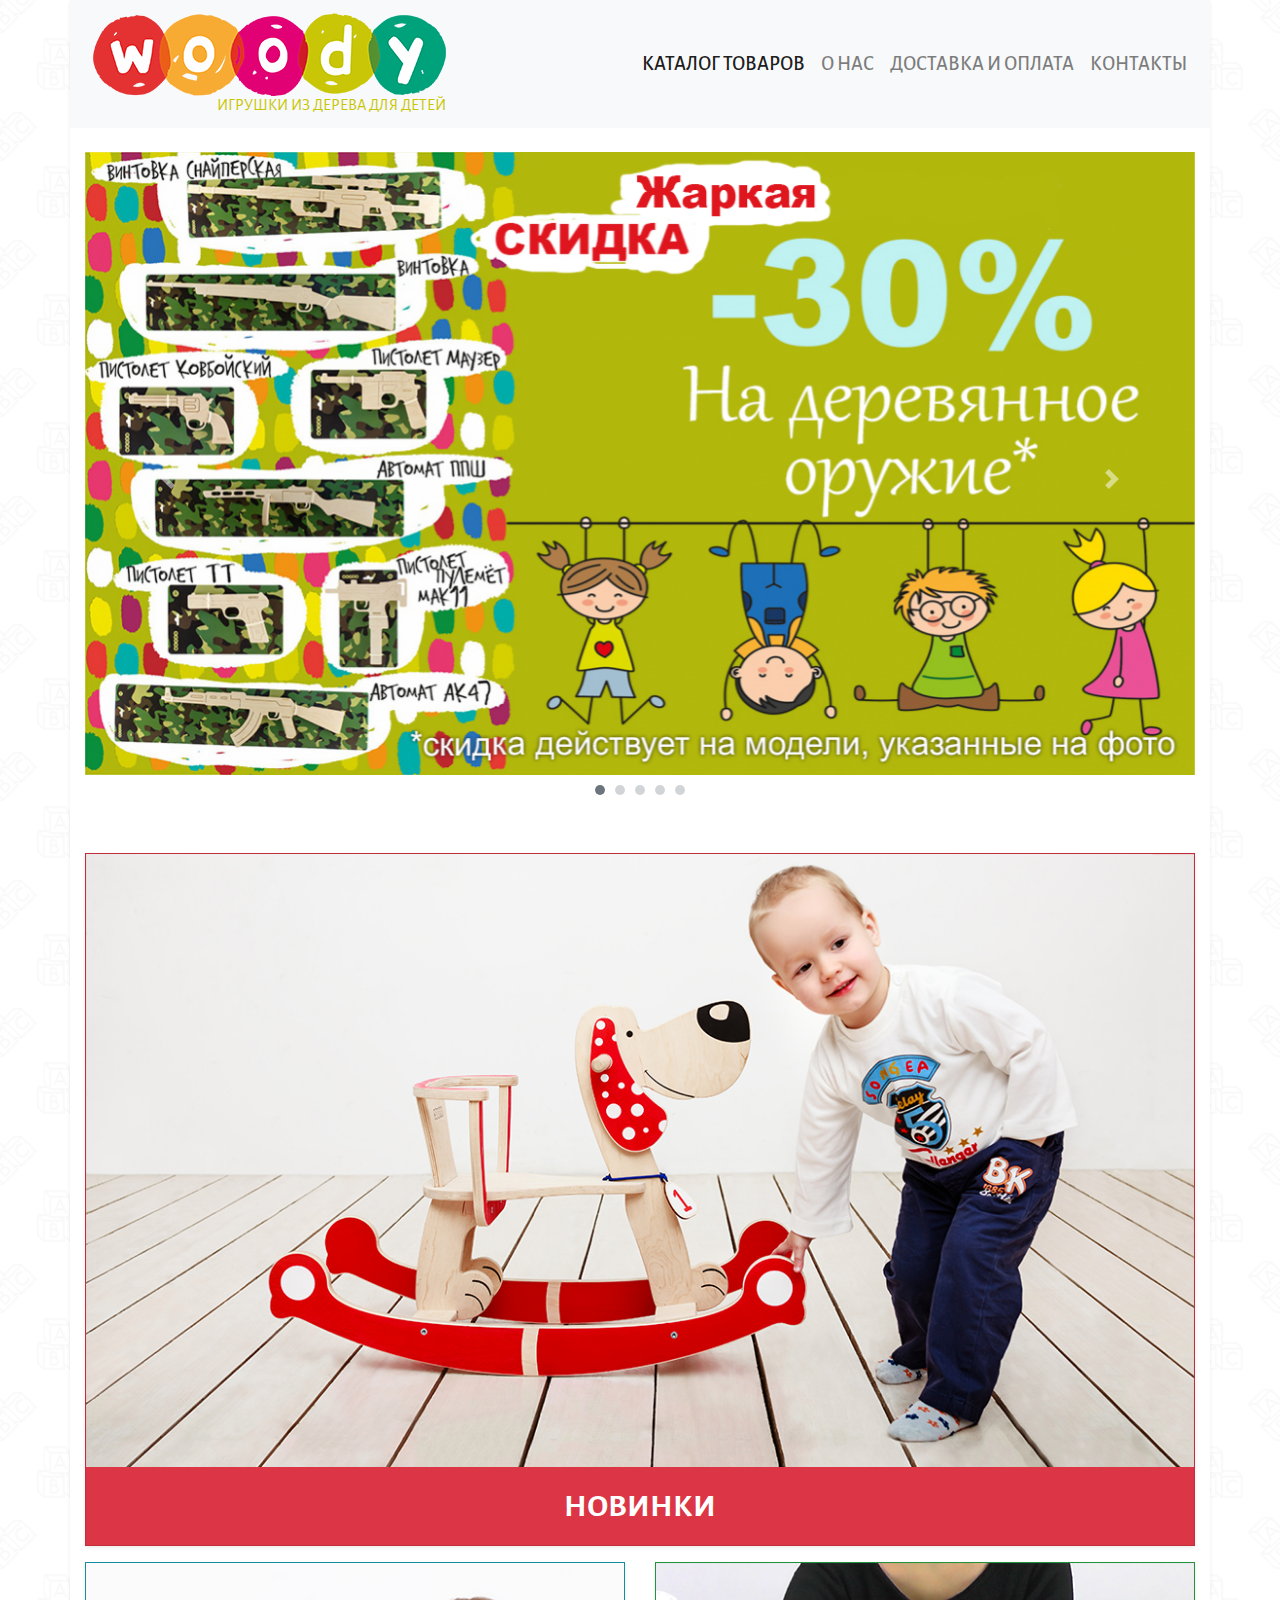
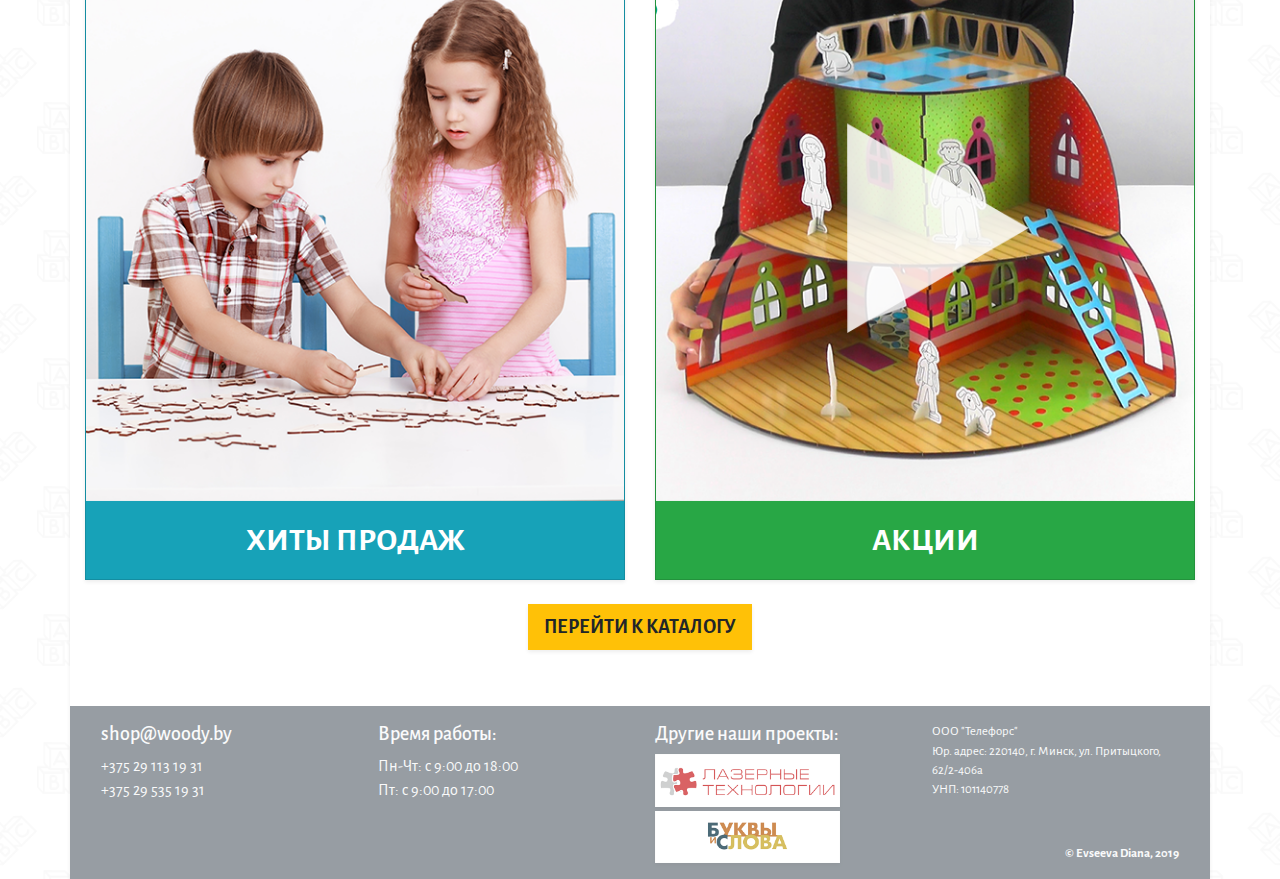
<file: index.html>
<!DOCTYPE html>
<html lang="en">
  <head>
    <!-- Required meta tags -->
    <meta charset="utf-8">
    <meta name="viewport" content="width=device-width, initial-scale=1, shrink-to-fit=no">
    <!-- Bootstrap CSS -->
    <link rel="stylesheet" href="js/bootstrap-4.4.1/css/bootstrap.min.css">
    <!-- MY CSS -->
    <link rel="stylesheet" href="style.css">

    <title>WOODY - игрушки из дерева</title>
  </head>
  <body>
  	<div class="container shadow-sm p-0 bg-white">
  	<div class="container bg-light h5">	
  		<header>
  			<!-- brand -->
	  		<nav class="navbar navbar-expand-lg navbar-light flex-nowrap pl-0 pr-0 pt-1 pb-1 p-md-2">
			  <a class="navbar-brand mr-auto" href="index.html">
			  	<div class="flex-column text-right pr-2">
			  	<img src="images/logo.png" class="img-fluid">	  	 
			  	<!-- font-weight-bold	 -->
			  	<div class="navbar-brand-text text-uppercase small">Игрушки из дерева для детей</div>	
			  	</div>
			  </a>
			  <!-- toggler -->
			  <button class="navbar-toggler justify-content-end ml-auto p-1 p-md-2" type="button" data-toggle="collapse" data-target="#navbarSupportedContent" aria-controls="navbarSupportedContent" aria-expanded="false" aria-label="Toggle navigation">
			    <span class="navbar-toggler-icon"></span>
			  </button>
			  <!-- menu -->
			  <div class="collapse navbar-collapse justify-content-end text-nowrap" id="navbarSupportedContent">
			    <ul class="navbar-nav text-uppercase d-flex justify-content-between"> 
			      <li class="nav-item dropdown btn-group active">	
				        <a class="nav-link" href="catalog.html">
				          Каталог товаров
				        </a>
					    <!-- <a class="nav-link dropdown-toggle dropdown-toggle dropdown-toggle-split" id="navbarDropdown" role="button" data-toggle="dropdown" aria-haspopup="true" aria-expanded="false"></a>			        

			        <div class="dropdown-menu text-uppercase rounded-0" aria-labelledby="navbarDropdown">
			          <a class="dropdown-item" href="#">Хиты продаж</a>
			          <a class="dropdown-item" href="#">Новинки</a>
			          <a class="dropdown-item" href="#">Акции</a>
			          <div class="dropdown-divider"></div>
			          <div class="small">
				          <a href="" class="dropdown-item">ТРАНСПОРТ</a>
				          <a href="" class="dropdown-item">МЕБЕЛЬ ДЛЯ КУКОЛ</a>
				          <a href="" class="dropdown-item">СКАЗОЧНЫЕ ДОМИКИ</a>
				          <a href="" class="dropdown-item">ДОМА, ЗАМКИ, КРЕПОСТИ</a>
			          </div>
			        </div> -->
			      </li>
			      <li class="nav-item">
			        <a class="nav-link" href="#">О нас</a>
			      </li>				 	      
			      <li class="nav-item">
			        <a class="nav-link" href="#">Доставка и оплата</a>
			      </li>			      
			      <li class="nav-item">
			        <a class="nav-link pr-0" href="#">Контакты</a>
			      </li>		     
			      
			      <!-- <li class="nav-item">
			        <a class="nav-link disabled" href="admin.html">ADMIN</a>
			      </li> -->
			    </ul>
			  </div>
			</nav>
		</header>
</div>


<div class="container  p-0 ">

		<section class="slider container">
			<div id="carousel" class="carousel slide mt-4 mb-5" data-ride="carousel">
			  <!-- slider-body -->
			  <div class="carousel-inner">
			    <div class="carousel-item active">
			      <img class="d-block w-100" src="images/slider/oruzhie-banner1.png" alt="First slide">
			    </div>
			    <div class="carousel-item">
			      <img class="d-block w-100" src="images/slider/4.png" alt="Second slide">
			    </div>
			    <div class="carousel-item">
			      <img class="d-block w-100" src="images/slider/banner_1_new.png" alt="Third slide">
			    </div>
			    <div class="carousel-item">
			      <img class="d-block w-100" src="images/slider/benner_2_new.png" alt="Third slide">
			    </div>
			    <div class="carousel-item">
			      <img class="d-block w-100" src="images/slider/benner_3_new.png" alt="Third slide">
			    </div>
			  </div>
			  <!-- arrows -->
			  <a class="carousel-control-prev" href="#carouselExampleControls" role="button" data-slide="prev">
			    <span class="carousel-control-prev-icon" aria-hidden="true"></span>
			    <span class="sr-only">Previous</span>
			  </a>
			  <a class="carousel-control-next" href="#carouselExampleControls" role="button" data-slide="next">
			    <span class="carousel-control-next-icon" aria-hidden="true"></span>
			    <span class="sr-only">Next</span>
			  </a>
			  <!-- drops -->
				<ol class="carousel-indicators">
				    <li data-target="#carousel" data-slide-to="0" class="active bg-secondary"></li>
				    <li data-target="#carousel" data-slide-to="1" class="bg-secondary"></li>
				    <li data-target="#carousel" data-slide-to="2" class="bg-secondary"></li>
				    <li data-target="#carousel" data-slide-to="3" class="bg-secondary"></li>
				    <li data-target="#carousel" data-slide-to="4" class="bg-secondary"></li>
				</ol>
			</div>
		</section>
		<section class="catalog-list-main container">
			<div class="row mb-3">
				<div class="col-12">
					<div class="card bg-danger text-white text-center rounded-0 shadow-sm">
						<img class="card-img-top img-fluid rounded-0" src="images/novinki.png" alt="Новинки">
						  <div class="card-body">
						    <a class="card-title text-uppercase font-weight-bold h2">Новинки</a>
						  </div>
					</div>
				</div>
			</div>
			<div class="row justify-content-center justify-content-xl-between  text-center">
				<div class="col-xl-6 w-100 mb-3 mb-xl-0">
					<div class="card bg-info text-white text-center d-flex  rounded-0 shadow-sm">
						<img class="card-img-top img-fluid rounded-0" src="images/hits.png" alt="Хиты продаж">
						  <div class="card-body">
						    <a class="card-title text-uppercase font-weight-bold h2">Хиты продаж</a>
						  </div>
					</div>
				</div>
				<div class="col-xl-6 w-100">
					<div class="card bg-success text-white text-center d-flex rounded-0 shadow-sm">
						<img class="card-img-top img-fluid rounded-0" src="images/akcii.png" alt="Акции">
						  <div class="card-body">
						    <a class="card-title text-uppercase font-weight-bold h2">Акции</a>
						  </div>
					</div>
				</div>
			</div>
			<div class="row text-center">
				<div class="col mt-4 mb-5">
					<button type="button" class="btn btn-warning btn-lg text-uppercase h1 font-weight-bold rounded-0 border-0 go-to-catalog shadow-sm"><a href="catalog.html">Перейти к каталогу</a></button>
				</div>
			</div>
		</section>




		
			<div class="row container p-3 ml-0 mr-0 footer bg-secondary text-light justify-content-between">
				<div class="col-mb-6 col-lg-3 mt-3 mt-lg-0">
					<div class="h5">shop@woody.by</div>	
					<div class="">+375 29 113 19 31</div>
					<div class="">+375 29 535 19 31</div>	
				</div>
				<div class="col-mb-6 col-lg-3 mt-3 mt-lg-0">
					<div class="h5">Время работы:</div>	
					<div class="">Пн-Чт: с 9:00 до 18:00</div>
					<div class="">
Пт: с 9:00 до 17:00</div>		
				</div>
				<div class="col-mb-6 col-lg-3 mt-3 mt-lg-0">
					<div class="h5">Другие наши проекты:</div>	
					<a href="#"><div class="shadow-sm w-75 mb-1 bg-white"><img src="images/logo-laser.png" class="img-fluid"></div></a>
					<a href="#"><div class="shadow-sm w-75 mt-1 bg-white"><img src="images/logo-bukvy.png" class="img-fluid"></div></a>			
				</div>
				<div class="col-mb-6 col-lg-3 small d-flex flex-column mt-3 mt-lg-0">
					<div>ООО "Телефорс"</div>
					<div>Юр. адрес: 220140, г. Минск, ул. Притыцкого, 62/2-406а</div>
					<div>УНП: 101140778</div>
					<div class="mt-auto normal font-weight-bold text-right">&copy; Evseeva Diana, 2019</div>	
				</div>		
				</div>
			</div>
		

</div>

  </div>
    <!-- Optional JavaScript -->
    <!-- jQuery first, then Bootstrap JS -->
    <script src="js/jquery-3.4.1.min.js"></script>
    <script src="js/bootstrap-4.4.1/js/bootstrap.min.js"></script>
  </body>
</html>
</file>
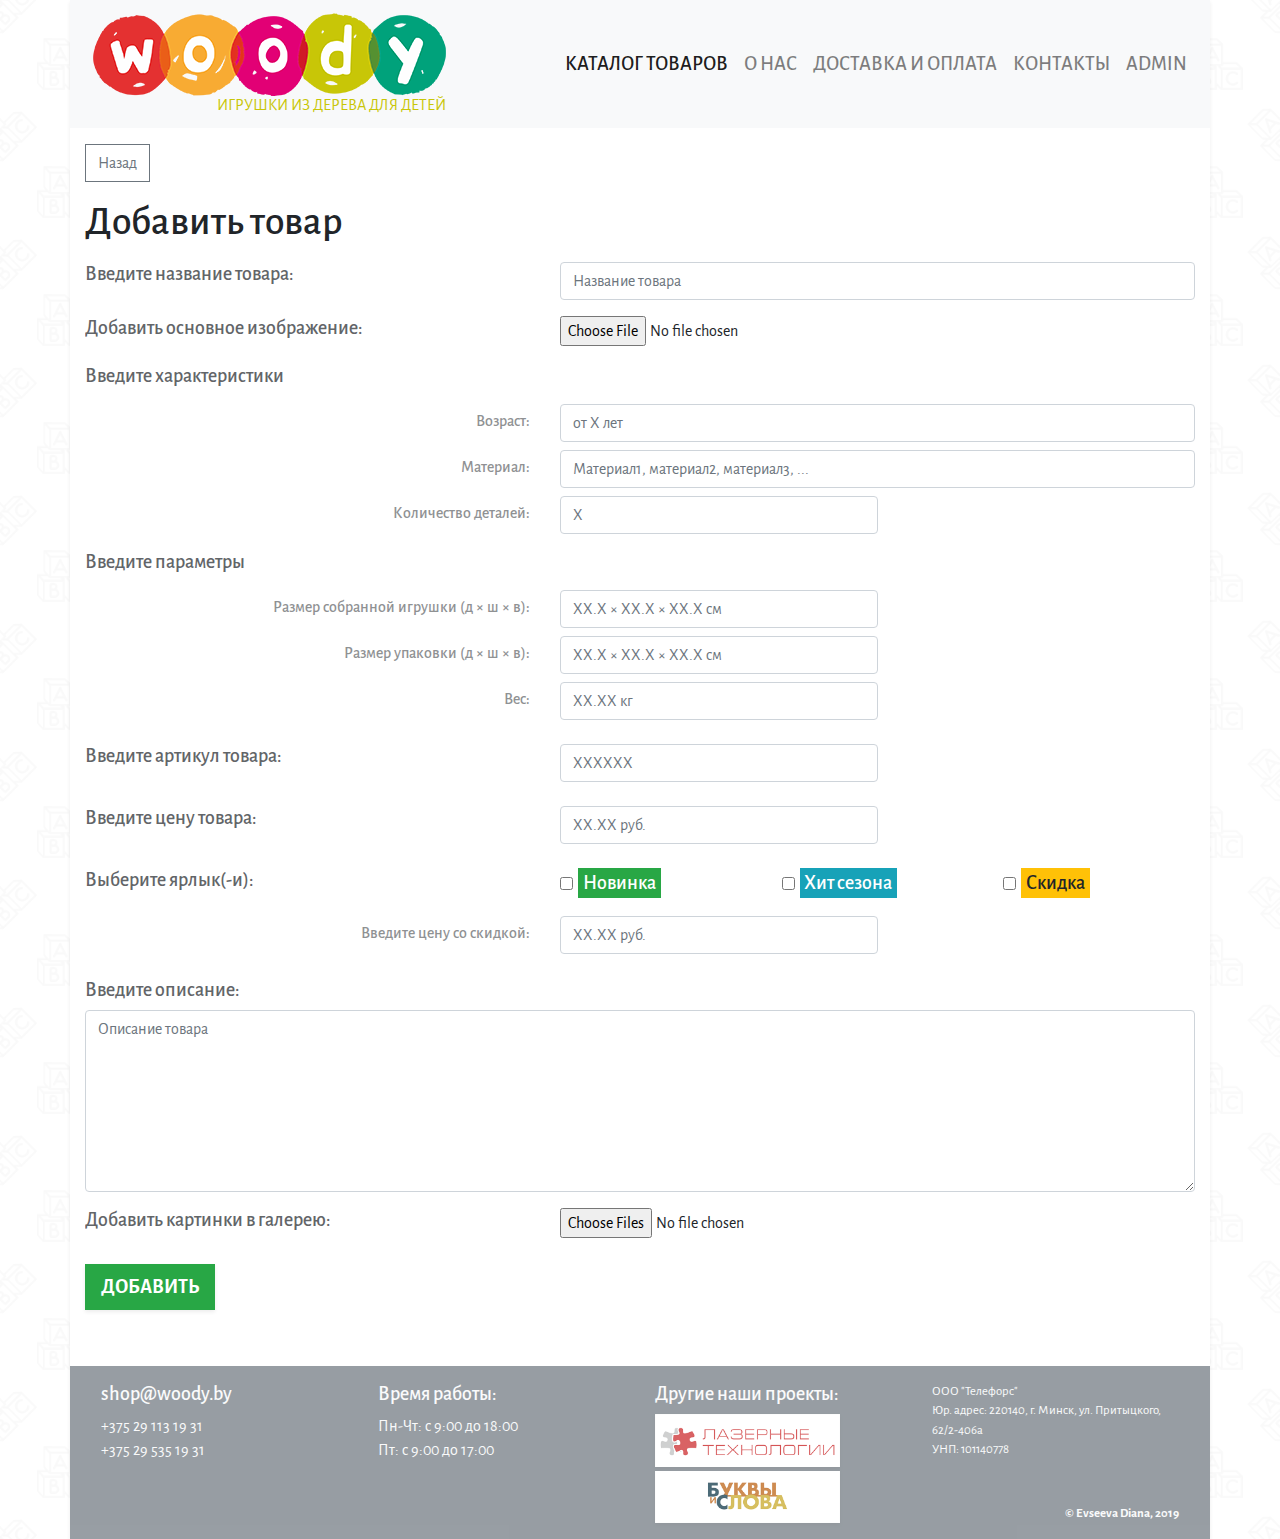
<file: add-item.html>
<!DOCTYPE html>
<html lang="en">
  <head>
    <!-- Required meta tags -->
    <meta charset="utf-8">
    <meta name="viewport" content="width=device-width, initial-scale=1, shrink-to-fit=no">
    <!-- Bootstrap CSS -->
    <link rel="stylesheet" href="js/bootstrap-4.4.1/css/bootstrap.min.css">
    <!-- MY CSS -->
    <link rel="stylesheet" href="style.css">

    <title>WOODY - игрушки из дерева</title>
  </head>
  <body>
  	<div class="container shadow-sm p-0 bg-white">
<div class="container bg-light h5">	
  		<header>
  			<!-- brand -->
	  		<nav class="navbar navbar-expand-lg navbar-light flex-nowrap pl-0 pr-0 pt-1 pb-1 p-md-2">
			  <a class="navbar-brand mr-auto" href="index.html">
			  	<div class="flex-column text-right pr-2">
			  	<img src="images/logo.png" class="img-fluid">	  	 
			  	<!-- font-weight-bold	 -->
			  	<div class="navbar-brand-text text-uppercase small">Игрушки из дерева для детей</div>	
			  	</div>
			  </a>
			  <!-- toggler -->
			  <button class="navbar-toggler justify-content-end ml-auto p-1 p-md-2" type="button" data-toggle="collapse" data-target="#navbarSupportedContent" aria-controls="navbarSupportedContent" aria-expanded="false" aria-label="Toggle navigation">
			    <span class="navbar-toggler-icon"></span>
			  </button>
			  <!-- menu -->
			  <div class="collapse navbar-collapse justify-content-end text-nowrap" id="navbarSupportedContent">
			    <ul class="navbar-nav text-uppercase d-flex justify-content-between"> 
			      <li class="nav-item dropdown btn-group active">	
				        <a class="nav-link" href="catalog.html">
				          Каталог товаров
				        </a>
			      </li>
			      <li class="nav-item">
			        <a class="nav-link" href="#">О нас</a>
			      </li>				 	      
			      <li class="nav-item">
			        <a class="nav-link" href="#">Доставка и оплата</a>
			      </li>			      
			      <li class="nav-item">
			        <a class="nav-link" href="#">Контакты</a>
			      </li>		     
			      
			      <li class="nav-item">
			        <a class="nav-link pr-0" href="admin.html">ADMIN</a> <!-- disabled -->
			      </li>	 
			    </ul>
			  </div>
			</nav>
		</header>
</div>

<div class="container p-0">
	<div class="container mt-3"><a href="admin.html"><button type="button" class="btn btn-outline-secondary">Назад</button></a></div>	
	<div class="container pt-3 pb-2 ml-0 mr-0">
		<div class="h1">Добавить товар</div>
	</div>
	<div class="container ml-0 mr-0">	
	<form action="">
		<div class="row form-group">
			<div class="col col-md-5">
				<label for="title" class="h5">Введите название товара: </label>		
			</div>
			<div class="col col-md-7">
    			<input type="text" class="form-control" id="title" placeholder="Название товара">	
			</div>
		</div>
		<div class="row form-group">
			<div class="col col-md-5">
				<label for="picture" class="h5">Добавить основное изображение: </label>		
			</div>
			<div class="col col-md-7">
    			<input type="file" class="form-control-file" id="picture">
			</div>
		</div>
<!-- Characteristics -->
		<div class="row form-group mb-2">
			<div class="col col-md-5">
				<label for="picture" class="h5">Введите характеристики</label>		
			</div>
		</div>
		<div class="row form-group mb-2">
			<div class="col col-md-5 text-right align-items-center">
				<label for="age" class="h6 mt-2">Возраст: </label>		
			</div>
			<div class="col col-md-7">
    			<input type="text" class="form-control" id="age" placeholder="от X лет">	
			</div>
		</div>
		<div class="row form-group mb-2">
			<div class="col col-md-5 text-right">
				<label for="materials" class="h6 mt-2">Материал: </label>		
			</div>
			<div class="col col-md-7">
    			<input type="text" class="form-control" id="materials" placeholder="Материал1, материал2, материал3, ...">	
			</div>
		</div>
		<div class="row form-group mb-2">
			<div class="col col-md-5 text-right">
				<label for="count" class="h6 mt-2">Количество деталей: </label>	
			</div>
			<div class="col col-md-7">
    			<input type="text" class="form-control w-50" id="count" placeholder="X">	
			</div>
		</div>
<!-- Parameters -->
		<div class="row form-group mb-2 mt-3">
			<div class="col col-md-5">
				<label for="toy_size" class="h5">Введите параметры</label>		
			</div>
		</div>
		<div class="row form-group mb-2">
			<div class="col col-md-5 text-right align-items-center">
				<label for="toy_size" class="h6 mt-2">Размер собранной игрушки (д × ш × в): </label>		
			</div>
			<div class="col col-md-7">
    			<input type="text" class="form-control w-50" id="toy_size" placeholder="XX.X × XX.X × XX.X см">	
			</div>
		</div>
		<div class="row form-group mb-2">
			<div class="col col-md-5 text-right">
				<label for="package_size" class="h6 mt-2">Размер упаковки (д × ш × в): </label>		
			</div>
			<div class="col col-md-7">
    			<input type="text" class="form-control w-50" id="package_size" placeholder="XX.X × XX.X × XX.X см">	
			</div>
		</div>
		<div class="row form-group mb-2">
			<div class="col col-md-5 text-right">
				<label for="weight" class="h6 mt-2">Вес: </label>	
			</div>
			<div class="col col-md-7">
    			<input type="text" class="form-control w-50" id="weight" placeholder="XX.XX кг">	
			</div>
		</div>
	<!-- Article -->
		<div class="row form-group mt-4">
			<div class="col col-md-5">
				<label for="article" class="h5">Введите артикул товара: </label>		
			</div>
			<div class="col col-md-7">
    			<input type="text" class="form-control w-50" id="article" placeholder="XXXXXX">	
			</div>
		</div>
	<!-- Cost -->
		<div class="row form-group mt-4">
			<div class="col col-md-5">
				<label for="cost" class="h5">Введите цену товара: </label>		
			</div>
			<div class="col col-md-7">
    			<input type="text" class="form-control w-50" id="cost" placeholder="XX.XX руб.">	
			</div>
		</div>
	<!-- Labels -->
		<div class="row form-group mt-4">
			<div class="col col-md-5">
				<label for="cost" class="h5">Выберите ярлык(-и): </label>		
			</div>
			<div class="col">
				<div class="form-check form-check-inline">
				  <input class="form-check-input" type="checkbox" id="new" value="option1">
				    <label class="form-check-label badge badge-success" for="new"><h5>Новинка</h5></label>
				</div>		
			</div>
			<div class="col">
				<div class="form-check form-check-inline">
				  <input class="form-check-input" type="checkbox" id="hit" value="option1">
				    <label class="form-check-label badge badge-info" for="hit"><h5>Хит сезона</h5></label>
				</div>		
			</div>
			<div class="col">
				<div class="form-check form-check-inline">
				  <input class="form-check-input" type="checkbox" id="discount" value="option1">
				    <label class="form-check-label badge badge-warning" for="discount"><h5>Скидка</h5></label>
				</div>		
			</div>
		</div>	
		<div class="row form-group mb-2">
			<div class="col col-md-5 text-right">
				<label for="discount_cost" class="h6 mt-2">Введите цену со скидкой: </label>	
			</div>
			<div class="col col-md-7">
    			<input type="text" class="form-control w-50" id="discount_cost" placeholder="XX.XX руб.">	
			</div>
		</div>
	<!-- Description -->
		<div class="row form-group mb-2 mt-4">
			<div class="col col-md-5">
				<label for="description" class="h5">Введите описание:</label>		
			</div>
			<div class="col-12">
    			<textarea type="text" class="form-control w-100" rows="7" id="description" placeholder="Описание товара"></textarea>	
			</div>
		</div>
		<div class="row form-group mt-3">
			<div class="col col-md-5">
				<label for="gallery_images" class="h5">Добавить картинки в галерею: </label>		
			</div>
			<div class="col col-md-7">
    			<input type="file" class="form-control-file" id="gallery_images" multiple="">
			</div>
		</div>
		<!-- ADD BUTTON -->
		<div class="row form-group mb-5 mt-4 text-left">
			<div class="col">
				<button type="submit" class="btn btn-success btn-lg text-uppercase h1 font-weight-bold rounded-0 show-more border-0 shadow-sm">Добавить</button>
			</div>
		</div>
	</form>
	</div>

		<div class="row container p-3 ml-0 mr-0 footer bg-secondary text-light justify-content-between">
				<div class="col-mb-6 col-lg-3 mt-3 mt-lg-0">
					<div class="h5">shop@woody.by</div>	
					<div class="">+375 29 113 19 31</div>
					<div class="">+375 29 535 19 31</div>	
				</div>
				<div class="col-mb-6 col-lg-3 mt-3 mt-lg-0">
					<div class="h5">Время работы:</div>	
					<div class="">Пн-Чт: с 9:00 до 18:00</div>
					<div class="">
Пт: с 9:00 до 17:00</div>		
				</div>
				<div class="col-mb-6 col-lg-3 mt-3 mt-lg-0">
					<div class="h5">Другие наши проекты:</div>	
					<a href="#"><div class="shadow-sm w-75 mb-1 bg-white"><img src="images/logo-laser.png" class="img-fluid"></div></a>
					<a href="#"><div class="shadow-sm w-75 mt-1 bg-white"><img src="images/logo-bukvy.png" class="img-fluid"></div></a>			
				</div>
				<div class="col-mb-6 col-lg-3 small d-flex flex-column mt-3 mt-lg-0">
					<div>ООО "Телефорс"</div>
					<div>Юр. адрес: 220140, г. Минск, ул. Притыцкого, 62/2-406а</div>
					<div>УНП: 101140778</div>
					<div class="mt-auto normal font-weight-bold text-right">&copy; Evseeva Diana, 2019</div>	
				</div>		
				</div>
			</div>
</div>

</div>
    <!-- Optional JavaScript -->
    <!-- jQuery first, then Bootstrap JS -->
    <script src="js/jquery-3.4.1.min.js"></script>
    <script src="js/bootstrap-4.4.1/js/bootstrap.min.js"></script>
  </body>
</html>
</file>
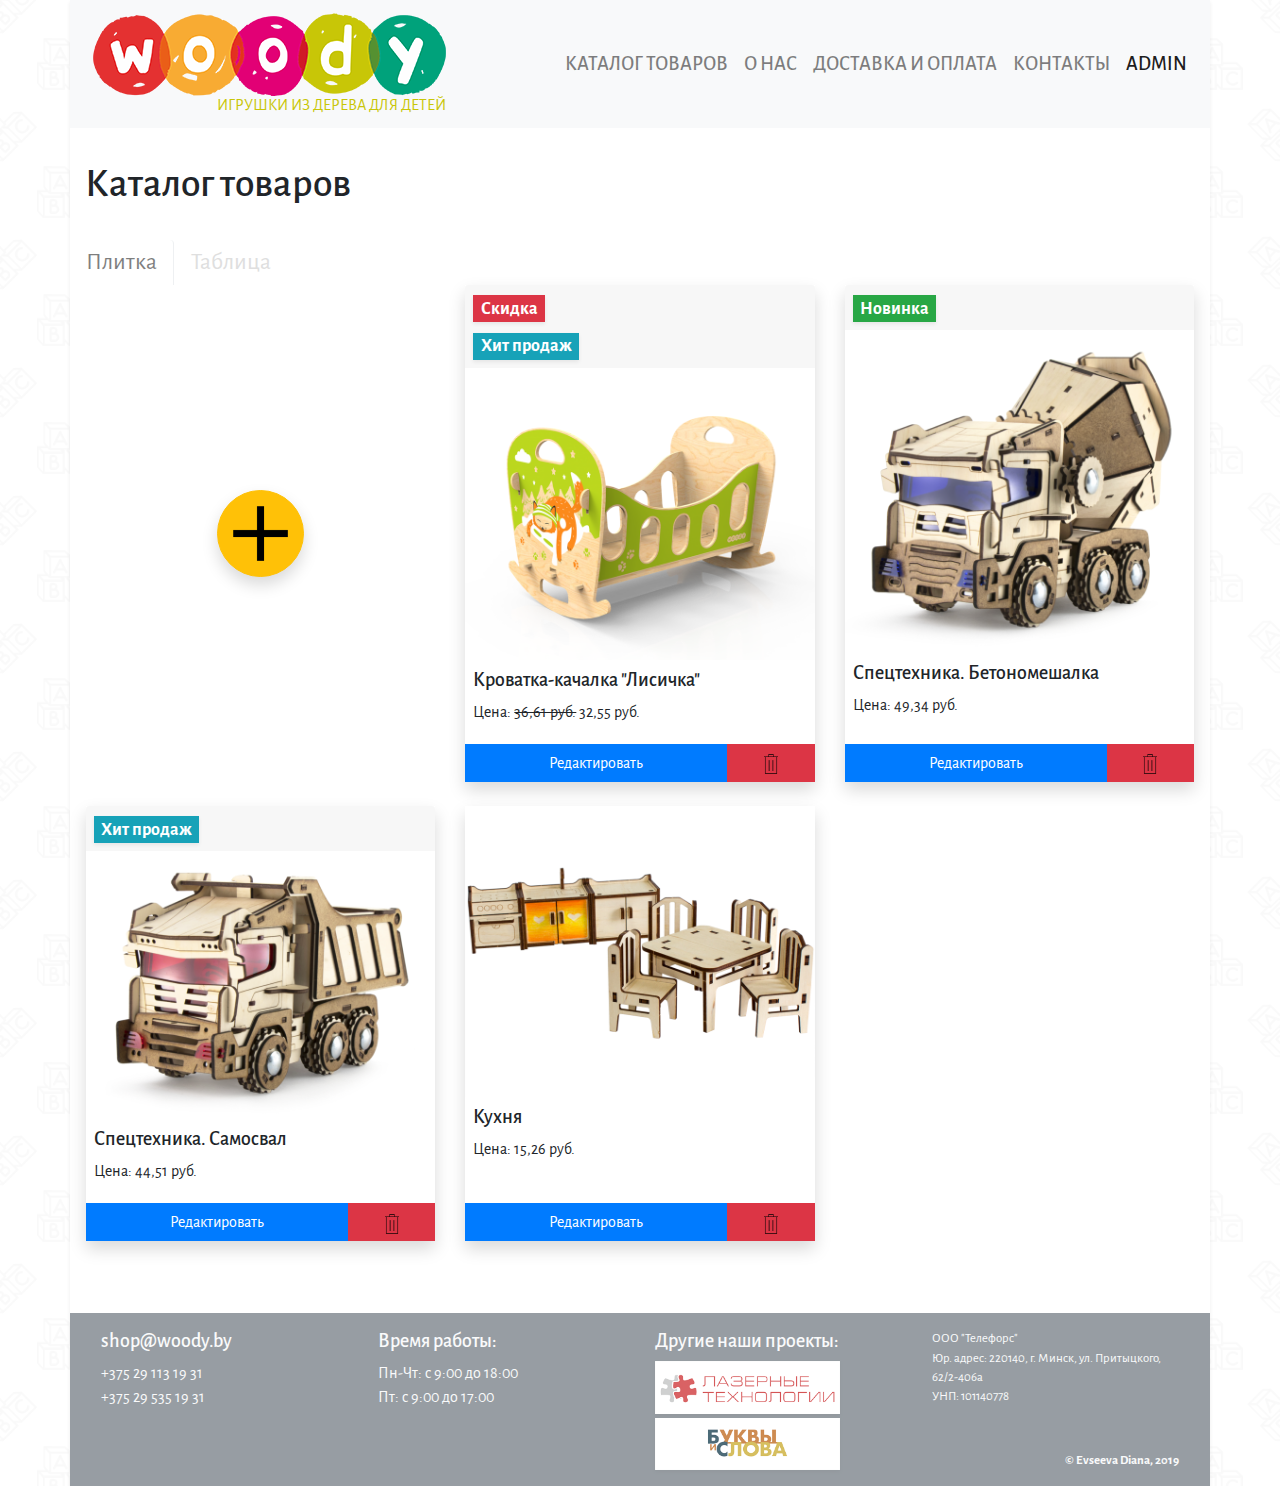
<file: admin.html>
<!DOCTYPE html>
<html lang="en">
  <head>
    <!-- Required meta tags -->
    <meta charset="utf-8">
    <meta name="viewport" content="width=device-width, initial-scale=1, shrink-to-fit=no">
    <!-- Bootstrap CSS -->
    <link rel="stylesheet" href="js/bootstrap-4.4.1/css/bootstrap.min.css">
    <!-- MY CSS -->
    <link rel="stylesheet" href="style.css">

    <title>WOODY - игрушки из дерева</title>
  </head>
  <body>
  	<div class="container shadow-sm p-0 bg-white">
<div class="container bg-light h5">	
  		<header>
  			<!-- brand -->
	  		<nav class="navbar navbar-expand-lg navbar-light flex-nowrap pl-0 pr-0 pt-1 pb-1 p-md-2">
			  <a class="navbar-brand mr-auto" href="index.html">
			  	<div class="flex-column text-right pr-2">
			  	<img src="images/logo.png" class="img-fluid">	  	 
			  	<!-- font-weight-bold	 -->
			  	<div class="navbar-brand-text text-uppercase small">Игрушки из дерева для детей</div>	
			  	</div>
			  </a>
			  <!-- toggler -->
			  <button class="navbar-toggler justify-content-end ml-auto p-1 p-md-2" type="button" data-toggle="collapse" data-target="#navbarSupportedContent" aria-controls="navbarSupportedContent" aria-expanded="false" aria-label="Toggle navigation">
			    <span class="navbar-toggler-icon"></span>
			  </button>
			  <!-- menu -->
			  <div class="collapse navbar-collapse justify-content-end text-nowrap" id="navbarSupportedContent">
			    <ul class="navbar-nav text-uppercase d-flex justify-content-between"> 
			      <li class="nav-item dropdown btn-group">	
				        <a class="nav-link" href="catalog.html">
				          Каталог товаров
				        </a>
			      </li>
			      <li class="nav-item">
			        <a class="nav-link" href="#">О нас</a>
			      </li>				 	      
			      <li class="nav-item">
			        <a class="nav-link" href="#">Доставка и оплата</a>
			      </li>			      
			      <li class="nav-item">
			        <a class="nav-link" href="#">Контакты</a>
			      </li>		     
			      
			      <li class="nav-item active">
			        <a class="nav-link pr-0" href="admin.html">ADMIN</a> <!-- disabled -->
			      </li>
			    </ul>
			  </div>
			</nav>
		</header>
</div>

<div class="container p-0 ">
		<div class="container pt-4 pb-2 ml-0 mr-0">
			<div class="h1">Каталог товаров</div>
		</div>

<div class="container p-0 ml-0 mr-0 mt-3">
			<!-- Nav tabs -->
			<ul class="nav nav-tabs item-tabs h4 border-0" id="myTab" role="tablist">
			  <li class="nav-item">
			    <a class="nav-link active border-top-0 border-left-0" id="tile-tab" data-toggle="tab" href="#tile" role="tab" aria-controls="tile" aria-selected="true">Плитка</a>
			  </li>
			  <li class="nav-item">
			    <a class="nav-link  border-top-0 border-right-0" id="profile-tab" data-toggle="tab" href="#table" role="tab" aria-controls="table" aria-selected="false">Таблица</a>
			  </li>
			  
			</ul>

			<!-- TILE panes -->
			<div class="tab-content  pl-3 pr-3 mb-5">
			<div class="tab-pane active" id="tile" role="tabpanel" aria-labelledby="tile-tab">

				<div class="catalog-items">
					<div class="row">
						<div class="col-mb-2 col-lg-4 mb-4">
							<div class="card rounded-0 border-0 h-100 justify-content-center">	
							  	<button type="button" class="btn btn-warning shadow rounded-circle p-0 w-25 m-auto">
							  		<a class="m-0 p-0" href="add-item.html">
							  			<img class="card-img img-fluid p-0 img-fluid" src="images/plus.png" alt="Добавить товар">
							  		</a>
							  	</button>					  
							</div>
						</div>
						<div class="col-mb-2 col-lg-4 mb-4">
							<div class="card shadow rounded-0 border-0 h-100">
							  <div class="card-header p-0 border-bottom-0 h-auto"> 
							    <h4 class="m-2"><span class="badge badge-danger shadow-sm rounded-0 ">Скидка</span></h4>
							    <h4 class="m-2"><span class="badge badge-info shadow-sm rounded-0">Хит продаж</span></h4>
							  </div>
							  	<img class="card-img img-fluid rounded-0 mh-50" src="images/items/dlya_sayta.png" alt="Card image cap">
							  <div class="card-body p-2">
							    <h5 class="card-text">Кроватка-качалка "Лисичка"</h5>
							    <p class="card-title">Цена: <del>36,61 руб.</del> 32,55 руб.</p>
							  </div>
							  <div class="row container-fluid p-0 m-0">
							    <button type="button" class="col-9 btn btn-primary rounded-0"><a href="#">Редактировать</a></button>
							    <button type="button" class="col-3 btn btn-danger rounded-0">
							    	<a class="m-0 p-0" href="#">
								  		<img class="delete-img" src="images/delete.png" alt="Add">
								  	</a>
							  	</button>
							  </div>
							</div>
						</div>
						<div class="col-mb-2 col-lg-4 mb-4">
							<div class="card shadow rounded-0 border-0 h-100">
							  <div class="card-header p-0 border-bottom-0"> 
							    <h4 class="m-2"><span class="badge badge-success shadow-sm rounded-0">Новинка</span></h4>
							    <!-- <h4 class="m-2"><span class="badge badge-info shadow-sm rounded-0">Хит продаж</span></h4> -->
							  </div>
							  	<img class="card-img img-fluid rounded-0 mh-50" src="images/items/betonom2.png" alt="Card image cap">
							  <div class="card-body p-2">
							    <h5 class="card-text">Спецтехника. Бетономешалка</h5>
							    <p class="card-title">Цена: 49,34 руб.</p>
							  </div>
							  <div class="row container-fluid p-0 m-0">
							    <button type="button" class="col-9 btn btn-primary rounded-0"><a href="#">Редактировать</a></button>
							    <button type="button" class="col-3 btn btn-danger rounded-0">
							    	<a class="m-0 p-0" href="#">
								  		<img class="delete-img" src="images/delete.png" alt="Add">
								  	</a>
							  	</button>
							  </div>
							</div>
						</div>
						<div class="col-mb-2 col-lg-4 mb-4">
							<div class="card shadow rounded-0 border-0 h-100">
							  <div class="card-header p-0 border-bottom-0"> 
							    <!-- <h4 class="m-2"><span class="badge badge-success shadow-sm rounded-0">Новинка</span></h4> -->
							    <h4 class="m-2"><span class="badge badge-info shadow-sm rounded-0">Хит продаж</span></h4>
							  </div>
							  	<img class="card-img img-fluid rounded-0 mh-50" src="images/items/samosval-1.png" alt="Card image cap">
							  <div class="card-body p-2">
							    <h5 class="card-text">Спецтехника. Самосвал</h5>
							    <p class="card-title">Цена: 44,51 руб.</p>
							  </div>
							  <div>
							  <div class="row container-fluid p-0 m-0">
							    <button type="button" class="col-9 btn btn-primary rounded-0"><a href="#">Редактировать</a></button>
							    <button type="button" class="col-3 btn btn-danger rounded-0">
							    	<a class="m-0 p-0" href="#">
								  		<img class="delete-img" src="images/delete.png" alt="Add">
								  	</a>
							  	</button>
							  </div>
							  </div>
							</div>
						</div>
						<div class="col-mb-2 col-lg-4 mb-4">
							<div class="card shadow rounded-0 border-0 h-100">
							  <div class="card-header p-0 border-bottom-0"> 
							    <!-- <h4 class="m-2"><span class="badge badge-success shadow-sm rounded-0">Новинка</span></h4>
							    <h4 class="m-2"><span class="badge badge-info shadow-sm rounded-0">Хит продаж</span></h4>-->
							  </div>
							  	<img class="card-img img-fluid rounded-0 mh-50" src="images/items/img_5914_0.png" alt="Card image cap">
							  <div class="card-body p-2">
							    <h5 class="card-text">Кухня</h5>
							    <p class="card-title">Цена: 15,26 руб.</p>
							  </div>
							  <div class="row container-fluid p-0 m-0">
							    <button type="button" class="col-9 btn btn-primary rounded-0"><a href="#">Редактировать</a></button>
							    <button type="button" class="col-3 btn btn-danger rounded-0">
							    	<a class="m-0 p-0" href="#">
								  		<img class="delete-img" src="images/delete.png" alt="Add">
								  	</a>
							  	</button>
							  </div>
							</div>
						</div> 
					</div>				
				</div>

			  </div>
			<!-- TABLE panes -->
			<div class="tab-pane " id="table" role="tabpanel" aria-labelledby="table-tab">

		      	<div class="card rounded-0 border-0 w-25 justify-content-center m-auto">
					<button type="button" class="btn btn-warning shadow rounded-circle w-25 p-0 m-auto">
						<a class="m-0 p-0" href="add-item.html">
							<img class="card-img img-fluid p-0 img-fluid" src="images/plus.png" alt="Добавить товар">
						</a>
				 	</button>					  
				</div>
				<table class="table table-hover mt-3 border table-responsive-sm">
				  <thead>
				    <tr class="table-active">
				      <th scope="col">Арт.</th>
				      <th scope="col">Ярлыки</th>
				      <th scope="col">Название</th>
				      <th scope="col">Цена</th>
				      <th scope="col">Редактировать / Удалить</th>
				    </tr>
				  </thead>
				  <tbody>
				    <tr>
				      <th scope="row">02482</th>
				      <td>
				      	<span class="badge badge-danger shadow-sm rounded-0 ">Скидка</span> 
				      	<br />
				      	<span class="badge badge-info shadow-sm rounded-0">Хит продаж</span>
				      </td>
				      <td class="font-weight-bold">Кроватка-качалка "Лисичка"</td>
				      <td><del>36,61 руб.</del> 32,55 руб.</td>
				      <td class="d-flex justify-content-between">
						<a href="#"><button type="button" class="btn btn-primary rounded-0 font-weight-normal">Редактировать</button></a>

				      		<a class="m-0 p-0" href="#">
				      	<button type="button" class="btn btn-danger rounded-0">
				      			<img class="delete-img" src="images/delete.png" alt="Add">
				      	</button>
				      		</a>
				      </td>
				    </tr>
				    <tr>
				      <th scope="row">02604</th>
				      <td>
				      	<span class="badge badge-success shadow-sm rounded-0">Новинка</span>
				      </td>
				      <td class="font-weight-bold">Спецтехника. Бетономешалка</td>
				      <td>49,34 руб.</td>
				      <td class="d-flex justify-content-between">
						<a href="#"><button type="button" class="btn btn-primary rounded-0 font-weight-normal">Редактировать</button></a>
						
				      		<a class="m-0 p-0" href="#">
				      	<button type="button" class="btn btn-danger rounded-0">
				      			<img class="delete-img" src="images/delete.png" alt="Add">
				      	</button>
				      		</a>
				      </td>
				    </tr>
				    <tr>
				      <th scope="row">02598</th>
				      <td>
				      	<span class="badge badge-info shadow-sm rounded-0">Хит продаж</span>
				      </td>
				      <td class="font-weight-bold">Спецтехника. Самосвал</td>
				      <td>44,51 руб.</td>
				      <td class="d-flex justify-content-between">
						<a href="#"><button type="button" class="btn btn-primary rounded-0 font-weight-normal">Редактировать</button></a>
						
				      		<a class="m-0 p-0" href="#">
				      	<button type="button" class="btn btn-danger rounded-0">
				      			<img class="delete-img" src="images/delete.png" alt="Add">
				      	</button>
				      		</a>
				      </td>
				    </tr>
				    <tr>
				      <th scope="row">2161</th>
				      <td>
				      	-
				      </td>
				      <td class="font-weight-bold">Кухня</td>
				      <td>15,26 руб.</td>
				      <td class="d-flex justify-content-between">
						<a href="#"><button type="button" class="btn btn-primary rounded-0 font-weight-normal">Редактировать</button></a>
						
				      		<a class="m-0 p-0" href="#">
				      	<button type="button" class="btn btn-danger rounded-0">
				      			<img class="delete-img" src="images/delete.png" alt="Add">
				      	</button>
				      		</a>
				      </td>
				    </tr>
				  </tbody>
				</table>













			  </div>
			</div>




		<div class="catalog-list container mb-4 ml-0">			
			
		</div>
		<!-- <div class="container text-center mb-5">
			<button type="button" class="btn btn-warning btn-lg text-uppercase h1 font-weight-bold rounded-0 show-more border-0 shadow-sm"><a href="catalog.html">Показать еще</a></button>
		</div> -->

		<div class="row container p-3 ml-0 mr-0 footer bg-secondary text-light justify-content-between">
				<div class="col-mb-6 col-lg-3 mt-3 mt-lg-0">
					<div class="h5">shop@woody.by</div>	
					<div class="">+375 29 113 19 31</div>
					<div class="">+375 29 535 19 31</div>	
				</div>
				<div class="col-mb-6 col-lg-3 mt-3 mt-lg-0">
					<div class="h5">Время работы:</div>	
					<div class="">Пн-Чт: с 9:00 до 18:00</div>
					<div class="">
Пт: с 9:00 до 17:00</div>		
				</div>
				<div class="col-mb-6 col-lg-3 mt-3 mt-lg-0">
					<div class="h5">Другие наши проекты:</div>	
					<a href="#"><div class="shadow-sm w-75 mb-1 bg-white"><img src="images/logo-laser.png" class="img-fluid"></div></a>
					<a href="#"><div class="shadow-sm w-75 mt-1 bg-white"><img src="images/logo-bukvy.png" class="img-fluid"></div></a>			
				</div>
				<div class="col-mb-6 col-lg-3 small d-flex flex-column mt-3 mt-lg-0">
					<div>ООО "Телефорс"</div>
					<div>Юр. адрес: 220140, г. Минск, ул. Притыцкого, 62/2-406а</div>
					<div>УНП: 101140778</div>
					<div class="mt-auto normal font-weight-bold text-right">&copy; Evseeva Diana, 2019</div>	
				</div>		
				</div>
			</div>
</div>

</div>
    <!-- Optional JavaScript -->
    <!-- jQuery first, then Bootstrap JS -->
    <script src="js/jquery-3.4.1.min.js"></script>
    <script src="js/bootstrap-4.4.1/js/bootstrap.min.js"></script>
  </body>
</html>
</file>
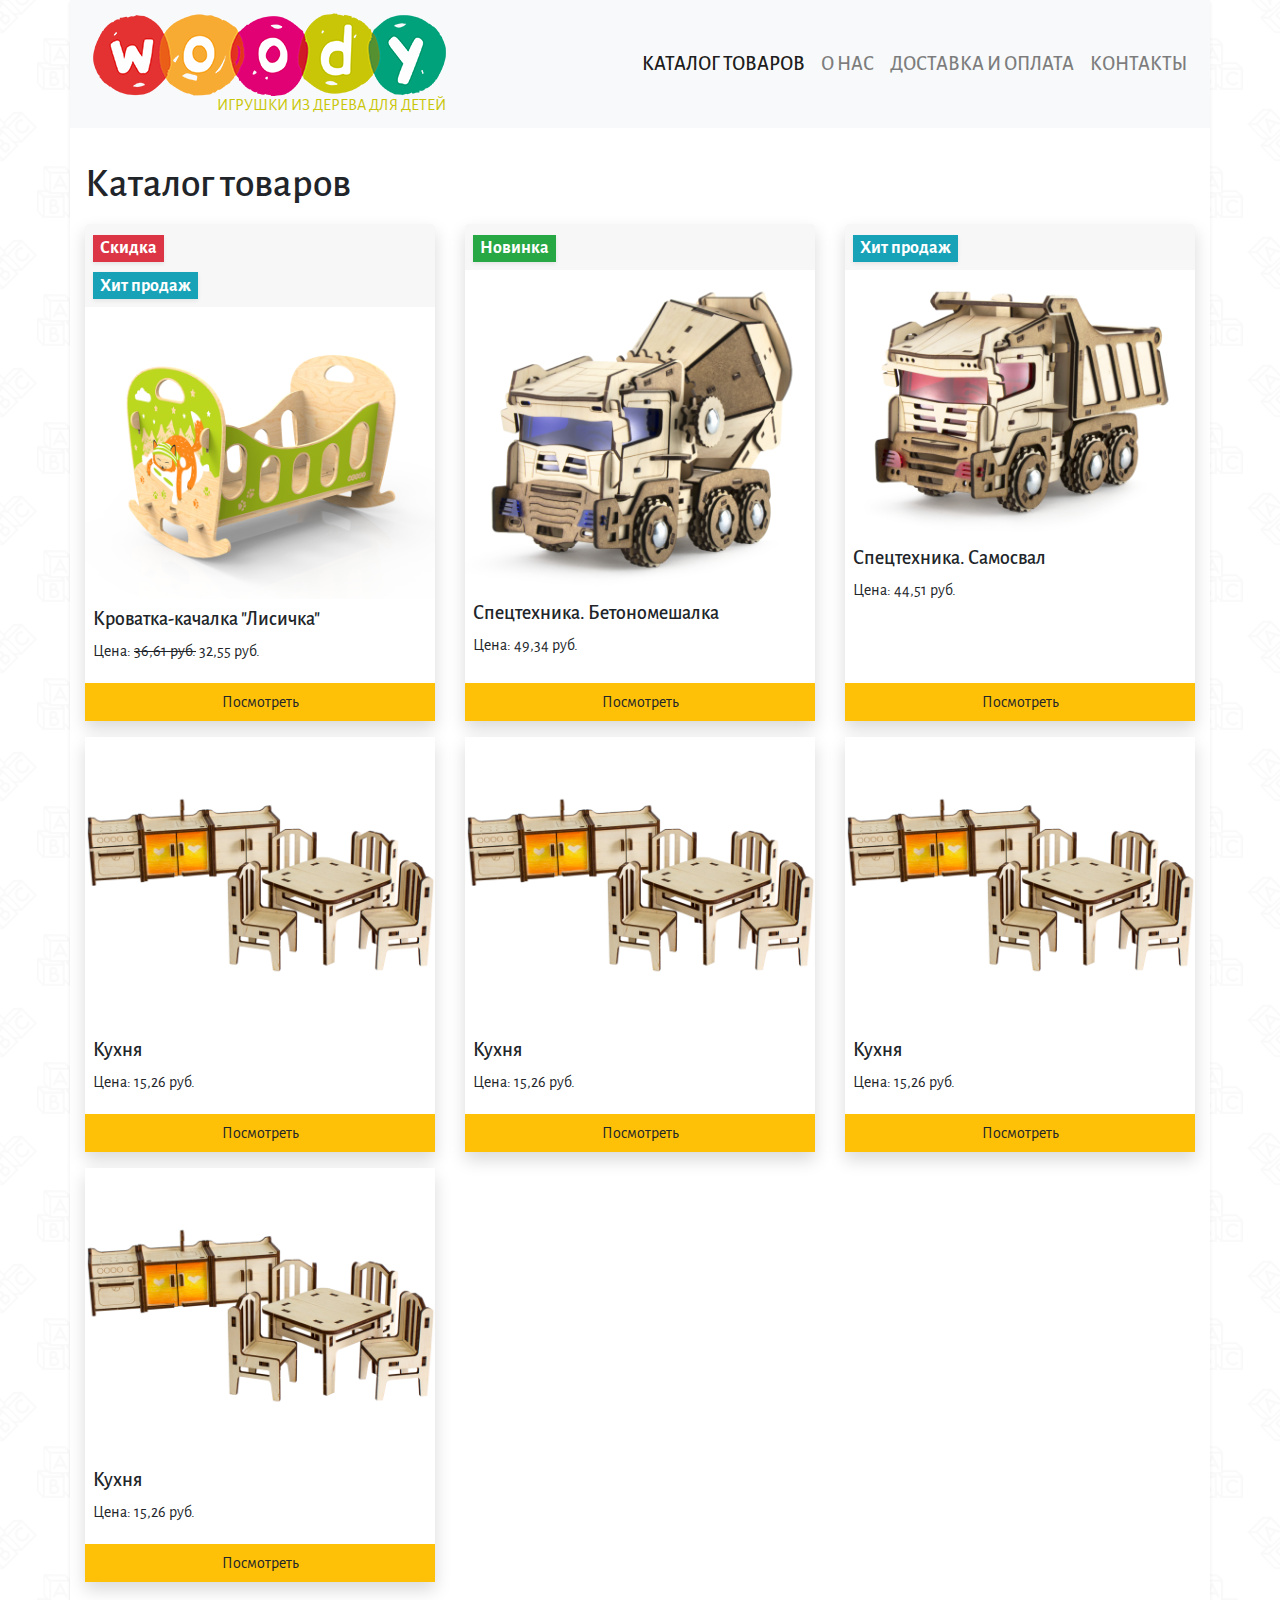
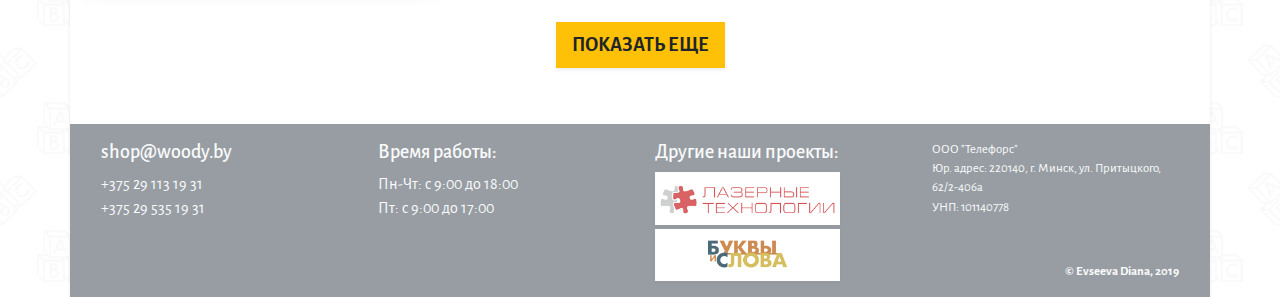
<file: catalog.html>
<!DOCTYPE html>
<html lang="en">
  <head>
    <!-- Required meta tags -->
    <meta charset="utf-8">
    <meta name="viewport" content="width=device-width, initial-scale=1, shrink-to-fit=no">
    <!-- Bootstrap CSS -->
    <link rel="stylesheet" href="js/bootstrap-4.4.1/css/bootstrap.min.css">
    <!-- MY CSS -->
    <link rel="stylesheet" href="style.css">

    <title>WOODY - игрушки из дерева</title>
  </head>
  <body>
  	<div class="container shadow-sm p-0 bg-white">
<div class="container bg-light h5">	
  		<header>
  			<!-- brand -->
	  		<nav class="navbar navbar-expand-lg navbar-light flex-nowrap pl-0 pr-0 pt-1 pb-1 p-md-2">
			  <a class="navbar-brand mr-auto" href="index.html">
			  	<div class="flex-column text-right pr-2">
			  	<img src="images/logo.png" class="img-fluid">	  	 
			  	<!-- font-weight-bold	 -->
			  	<div class="navbar-brand-text text-uppercase small">Игрушки из дерева для детей</div>	
			  	</div>
			  </a>
			  <!-- toggler -->
			  <button class="navbar-toggler justify-content-end ml-auto p-1 p-md-2" type="button" data-toggle="collapse" data-target="#navbarSupportedContent" aria-controls="navbarSupportedContent" aria-expanded="false" aria-label="Toggle navigation">
			    <span class="navbar-toggler-icon"></span>
			  </button>
			  <!-- menu -->
			  <div class="collapse navbar-collapse justify-content-end text-nowrap" id="navbarSupportedContent">
			    <ul class="navbar-nav text-uppercase d-flex justify-content-between"> 
			      <li class="nav-item dropdown btn-group active">	
				        <a class="nav-link" href="catalog.html">				          
				          Каталог товаров
				        </a>
			      </li>
			      <li class="nav-item">
			        <a class="nav-link" href="#">О нас</a>
			      </li>				 	      
			      <li class="nav-item">
			        <a class="nav-link" href="#">Доставка и оплата</a>
			      </li>			      
			      <li class="nav-item">
			        <a class="nav-link  pr-0" href="#">Контакты</a>
			      </li>		 
			    </ul>
			  </div>
			</nav>
		</header>
</div>

<div class="container p-0 ">
		<div class="container pt-4 pb-2 ml-0 mr-0">
			<div class="h1">Каталог товаров</div>
		</div>
		<div class="catalog-list container mb-4 ml-0">			
			<div class="catalog-items">
				<div class="row">
					<div class="col-mb-2 col-lg-4 mb-3">
						<div class="card shadow rounded-0 border-0 h-100">
						  <div class="card-header p-0 border-bottom-0 h-auto"> 
						    <h4 class="m-2"><span class="badge badge-danger shadow-sm rounded-0 ">Скидка</span></h4>
						    <h4 class="m-2"><span class="badge badge-info shadow-sm rounded-0">Хит продаж</span></h4>
						  </div>
						  	<img class="card-img img-fluid rounded-0 mh-50" src="images/items/dlya_sayta.png" alt="Card image cap">
						  <div class="card-body p-2">
						    <h5 class="card-text">Кроватка-качалка "Лисичка"</h5>
						    <p class="card-title">Цена: <del>36,61 руб.</del> 32,55 руб.</p>
						  </div>
						    <!-- <a href="#" class="btn btn-warning btn-block rounded-0">Посмотреть</a> -->
						    <a href="item.html"><button type="button" class="btn btn-warning btn-block rounded-0">Посмотреть</button></a>
						</div>
					</div>
					<div class="col-mb-2 col-lg-4 mb-3">
						<div class="card shadow rounded-0 border-0 h-100">
						  <div class="card-header p-0 border-bottom-0"> 
						    <h4 class="m-2"><span class="badge badge-success shadow-sm rounded-0">Новинка</span></h4>
						    <!-- <h4 class="m-2"><span class="badge badge-info shadow-sm rounded-0">Хит продаж</span></h4> -->
						  </div>
						  	<img class="card-img img-fluid rounded-0 mh-50" src="images/items/betonom2.png" alt="Card image cap">
						  <div class="card-body p-2">
						    <h5 class="card-text">Спецтехника. Бетономешалка</h5>
						    <p class="card-title">Цена: 49,34 руб.</p>
						  </div>
						    <a href="item.html"><button type="button" class="btn btn-warning btn-block rounded-0">Посмотреть</button></a>
						</div>
					</div>
					<div class="col-mb-2 col-lg-4 mb-3">
						<div class="card shadow rounded-0 border-0 h-100">
						  <div class="card-header p-0 border-bottom-0"> 
						    <!-- <h4 class="m-2"><span class="badge badge-success shadow-sm rounded-0">Новинка</span></h4> -->
						    <h4 class="m-2"><span class="badge badge-info shadow-sm rounded-0">Хит продаж</span></h4>
						  </div>
						  	<img class="card-img img-fluid rounded-0 mh-50" src="images/items/samosval-1.png" alt="Card image cap">
						  <div class="card-body p-2">
						    <h5 class="card-text">Спецтехника. Самосвал</h5>
						    <p class="card-title">Цена: 44,51 руб.</p>
						  </div>
						    <a href="item.html"><button type="button" class="btn btn-warning btn-block rounded-0">Посмотреть</button></a>
						</div>
					</div>
					<div class="col-mb-2 col-lg-4 mb-3">
						<div class="card shadow rounded-0 border-0 h-100">
						  <div class="card-header p-0 border-bottom-0"> 
						    <!-- <h4 class="m-2"><span class="badge badge-success shadow-sm rounded-0">Новинка</span></h4>
						    <h4 class="m-2"><span class="badge badge-info shadow-sm rounded-0">Хит продаж</span></h4>-->
						  </div>
						  	<img class="card-img img-fluid rounded-0 mh-50" src="images/items/img_5914_0.png" alt="Card image cap">
						  <div class="card-body p-2">
						    <h5 class="card-text">Кухня</h5>
						    <p class="card-title">Цена: 15,26 руб.</p>
						  </div>
						    <a href="item.html"><button type="button" class="btn btn-warning btn-block rounded-0">Посмотреть</button></a>
						</div>
					</div> 
					<div class="col-mb-2 col-lg-4 mb-3">
						<div class="card shadow rounded-0 border-0 h-100">
						  <div class="card-header p-0 border-bottom-0"> 
						    <!-- <h4 class="m-2"><span class="badge badge-success shadow-sm rounded-0">Новинка</span></h4>
						    <h4 class="m-2"><span class="badge badge-info shadow-sm rounded-0">Хит продаж</span></h4>-->
						  </div>
						  	<img class="card-img img-fluid rounded-0 mh-50" src="images/items/img_5914_0.png" alt="Card image cap">
						  <div class="card-body p-2">
						    <h5 class="card-text">Кухня</h5>
						    <p class="card-title">Цена: 15,26 руб.</p>
						  </div>
						    <a href="item.html"><button type="button" class="btn btn-warning btn-block rounded-0">Посмотреть</button></a>
						</div>
					</div> 
					<div class="col-mb-2 col-lg-4 mb-3">
						<div class="card shadow rounded-0 border-0 h-100">
						  <div class="card-header p-0 border-bottom-0"> 
						    <!-- <h4 class="m-2"><span class="badge badge-success shadow-sm rounded-0">Новинка</span></h4>
						    <h4 class="m-2"><span class="badge badge-info shadow-sm rounded-0">Хит продаж</span></h4>-->
						  </div>
						  	<img class="card-img img-fluid rounded-0 mh-50" src="images/items/img_5914_0.png" alt="Card image cap">
						  <div class="card-body p-2">
						    <h5 class="card-text">Кухня</h5>
						    <p class="card-title">Цена: 15,26 руб.</p>
						  </div>
						    <a href="item.html"><button type="button" class="btn btn-warning btn-block rounded-0">Посмотреть</button></a>
						</div>
					</div> 
					<div class="col-mb-2 col-lg-4 mb-3">
						<div class="card shadow rounded-0 border-0 h-100">
						  <div class="card-header p-0 border-bottom-0"> 
						    <!-- <h4 class="m-2"><span class="badge badge-success shadow-sm rounded-0">Новинка</span></h4>
						    <h4 class="m-2"><span class="badge badge-info shadow-sm rounded-0">Хит продаж</span></h4>-->
						  </div>
						  	<img class="card-img img-fluid rounded-0 mh-50" src="images/items/img_5914_0.png" alt="Card image cap">
						  <div class="card-body p-2">
						    <h5 class="card-text">Кухня</h5>
						    <p class="card-title">Цена: 15,26 руб.</p>
						  </div>
						    <a href="item.html"><button type="button" class="btn btn-warning btn-block rounded-0">Посмотреть</button></a>
						</div>
					</div> 
				</div>				
			</div>
		</div>
		<div class="container text-center mb-5">
			<button type="button" class="btn btn-warning btn-lg text-uppercase h1 font-weight-bold rounded-0 show-more border-0 shadow-sm"><a href="catalog.html">Показать еще</a></button>
		</div>

		<div class="row container p-3 ml-0 mr-0 footer bg-secondary text-light justify-content-between">
				<div class="col-mb-6 col-lg-3 mt-3 mt-lg-0">
					<div class="h5">shop@woody.by</div>	
					<div class="">+375 29 113 19 31</div>
					<div class="">+375 29 535 19 31</div>	
				</div>
				<div class="col-mb-6 col-lg-3 mt-3 mt-lg-0">
					<div class="h5">Время работы:</div>	
					<div class="">Пн-Чт: с 9:00 до 18:00</div>
					<div class="">
Пт: с 9:00 до 17:00</div>		
				</div>
				<div class="col-mb-6 col-lg-3 mt-3 mt-lg-0">
					<div class="h5">Другие наши проекты:</div>	
					<a href="#"><div class="shadow-sm w-75 mb-1 bg-white"><img src="images/logo-laser.png" class="img-fluid"></div></a>
					<a href="#"><div class="shadow-sm w-75 mt-1 bg-white"><img src="images/logo-bukvy.png" class="img-fluid"></div></a>			
				</div>
				<div class="col-mb-6 col-lg-3 small d-flex flex-column mt-3 mt-lg-0">
					<div>ООО "Телефорс"</div>
					<div>Юр. адрес: 220140, г. Минск, ул. Притыцкого, 62/2-406а</div>
					<div>УНП: 101140778</div>
					<div class="mt-auto normal font-weight-bold text-right">&copy; Evseeva Diana, 2019</div>	
				</div>		
				</div>
			</div>
</div>

</div>
    <!-- Optional JavaScript -->
    <!-- jQuery first, then Bootstrap JS -->
    <script src="js/jquery-3.4.1.min.js"></script>
    <script src="js/bootstrap-4.4.1/js/bootstrap.min.js"></script>
  </body>
</html>
</file>
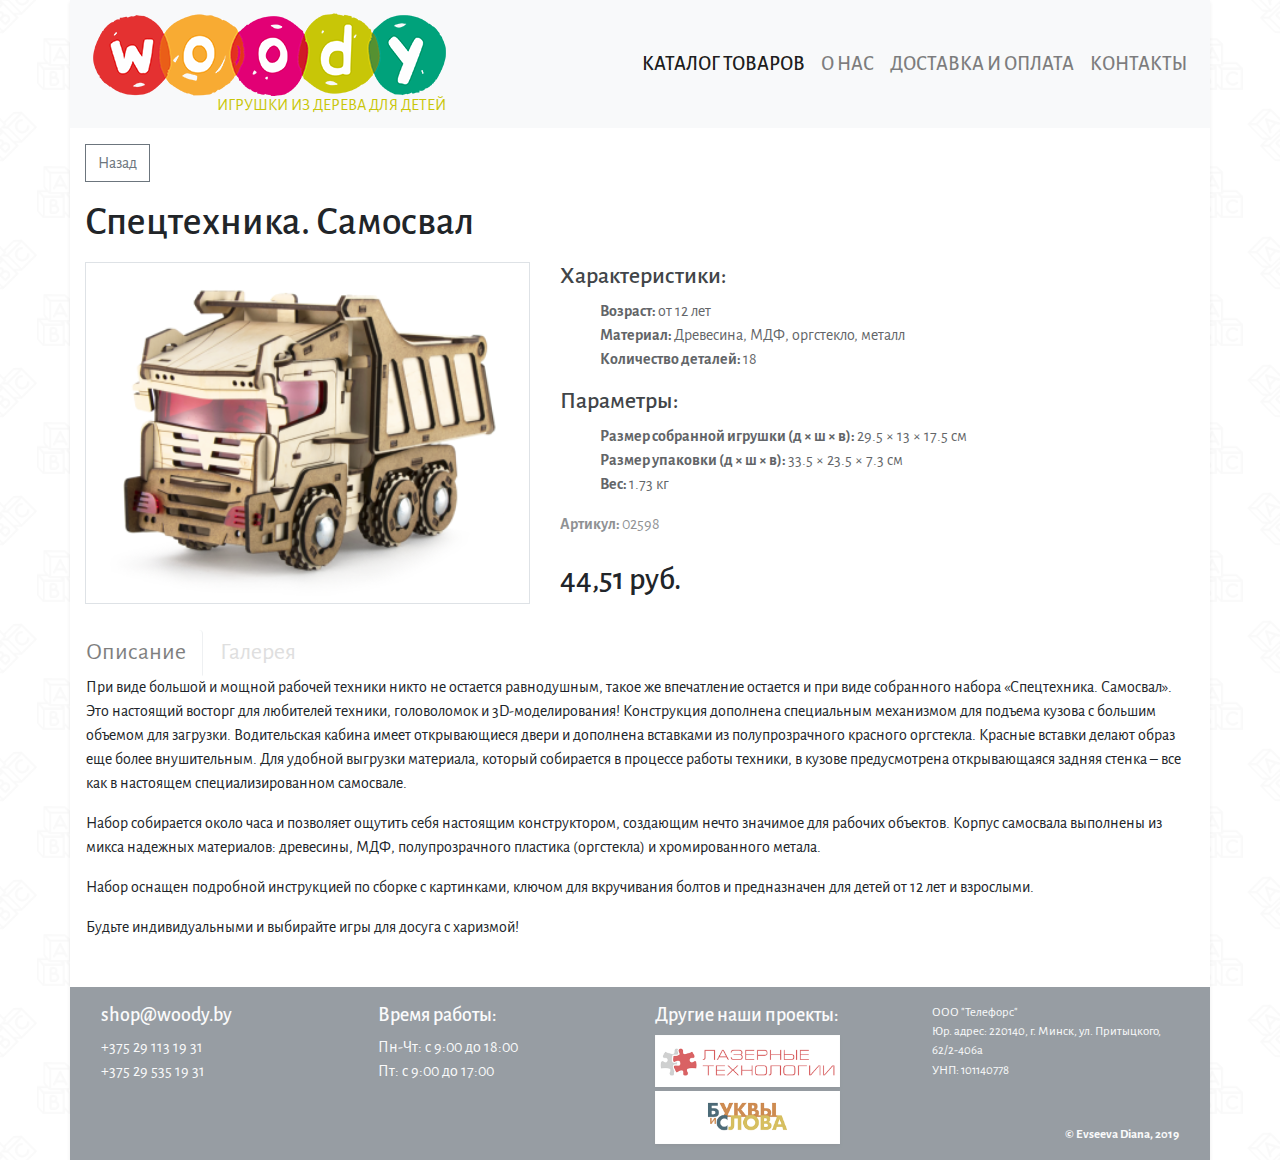
<file: item.html>
<!DOCTYPE html>
<html lang="en">
  <head>
    <!-- Required meta tags -->
    <meta charset="utf-8">
    <meta name="viewport" content="width=device-width, initial-scale=1, shrink-to-fit=no">
    <!-- Bootstrap CSS -->
    <link rel="stylesheet" href="js/bootstrap-4.4.1/css/bootstrap.min.css">
    <!-- fancyBox CSS -->
    <link href="js/jquery.fancybox-3/jquery.fancybox.min.css" rel="stylesheet">
    <!-- MY CSS -->
    <link rel="stylesheet" href="style.css">

    <title>WOODY - игрушки из дерева</title>
  </head>
  <body>
  	<div class="container shadow-sm p-0 bg-white">
<div class="container bg-light h5">	
  		<header>
  			<!-- brand -->
	  		<nav class="navbar navbar-expand-lg navbar-light flex-nowrap pl-0 pr-0 pt-1 pb-1 p-md-2">
			  <a class="navbar-brand mr-auto" href="index.html">
			  	<div class="flex-column text-right pr-2">
			  	<img src="images/logo.png" class="img-fluid">	  	 
			  	<!-- font-weight-bold	 -->
			  	<div class="navbar-brand-text text-uppercase small">Игрушки из дерева для детей</div>	
			  	</div>
			  </a>
			  <!-- toggler -->
			  <button class="navbar-toggler justify-content-end ml-auto p-1 p-md-2" type="button" data-toggle="collapse" data-target="#navbarSupportedContent" aria-controls="navbarSupportedContent" aria-expanded="false" aria-label="Toggle navigation">
			    <span class="navbar-toggler-icon"></span>
			  </button>
			  <!-- menu -->
			  <div class="collapse navbar-collapse justify-content-end text-nowrap" id="navbarSupportedContent">
			    <ul class="navbar-nav text-uppercase d-flex justify-content-between"> 
			      <li class="nav-item dropdown btn-group active">	
				        <a class="nav-link" href="catalog.html">
				          Каталог товаров
				        </a>
			      </li>
			      <li class="nav-item">
			        <a class="nav-link" href="#">О нас</a>
			      </li>				 	      
			      <li class="nav-item">
			        <a class="nav-link" href="#">Доставка и оплата</a>
			      </li>		      
			      <li class="nav-item">
			        <a class="nav-link pr-0" href="#">Контакты</a>
			      </li>	
			    </ul>
			  </div>
			</nav>
		</header>
</div>

<div class="container p-0 ">
	<div class="container mt-3"><a href="admin.html"><button type="button" class="btn btn-outline-secondary">Назад</button></a></div>	
		<div class="container pt-3 pb-2 ml-0 mr-0">
			<div class="h1">Спецтехника. Самосвал</div>
		</div>

		<div class="row container p-0 m-0">
			<div class="col-md-5">
				<img class="img-fluid img-thumbnail rounded-0 w-100 p-0" src="images/items/samosval-1.png" alt="Спецтехника. Самосвал">				
			</div>
			<div class="col-md-7">
				<h4 style="opacity: 0.85;">Характеристики:</h4>
				<ul type="none" style="opacity: 0.7;">
					<li>
						<strong>Возраст: </strong>от 12 лет
					</li>
					<li>
						<strong>Материал: </strong>Древесина, МДФ, оргстекло, металл
					</li>
					<li>
						<strong>Количество деталей: </strong>18
					</li>
				</ul>
				<h4 style="opacity: 0.85;">Параметры:</h4>
				<ul type="none" style="opacity: 0.7;">
					<li>
						<strong>Размер собранной игрушки (д × ш × в): </strong>29.5 × 13 × 17.5 см
					</li>
					<li>
						<strong>Размер упаковки (д × ш × в): </strong>33.5 × 23.5 × 7.3 см
					</li>
					<li>
						<strong>Вес: </strong>1.73 кг
					</li>
				</ul>				
				<span style="opacity: 0.5;"><strong>Артикул: </strong>02598</span>

				<h2 class="mt-4">44,51 руб.</h2>
			</div>
		</div>
		
		<div class="container mr-0 mt-4 mb-5 p-0">
			<!-- Nav tabs -->
			<ul class="nav nav-tabs item-tabs h4 border-0" id="myTab" role="tablist">
			  <li class="nav-item">
			    <a class="nav-link active border-top-0 border-left-0" id="description-tab" data-toggle="tab" href="#description" role="tab" aria-controls="description" aria-selected="true">Описание</a>
			  </li>
			  <li class="nav-item">
			    <a class="nav-link  border-top-0 border-right-0" id="galleria-tab" data-toggle="tab" href="#galleria" role="tab" aria-controls="galleria" aria-selected="false">Галерея</a>
			  </li>
			  
			</ul>

			<!-- Tab panes -->
			<div class="tab-content pl-3 pr-3 mb-5">
			  <div class="tab-pane active" id="description" role="tabpanel" aria-labelledby="description-tab">
			  	<p>При виде большой и мощной рабочей техники никто не остается равнодушным, такое же впечатление остается и при виде собранного набора «Спецтехника. Самосвал». Это настоящий восторг для любителей техники, головоломок и 3D-моделирования! Конструкция дополнена специальным механизмом для подъема кузова с большим объемом для загрузки. Водительская кабина имеет открывающиеся двери и дополнена вставками из полупрозрачного красного оргстекла. Красные вставки делают образ еще более внушительным. Для удобной выгрузки материала, который собирается в процессе работы техники, в кузове предусмотрена открывающаяся задняя стенка – все как в настоящем специализированном самосвале.</p>
			  	<p>Набор собирается около часа и позволяет ощутить себя настоящим конструктором, создающим нечто значимое для рабочих объектов. Корпус самосвала выполнены из микса надежных материалов: древесины, МДФ, полупрозрачного пластика (оргстекла) и хромированного метала.</p>
			  	<p>Набор оснащен подробной инструкцией по сборке с картинками, ключом для вкручивания болтов и предназначен для детей от 12 лет и взрослыми.</p>
			  	<p>Будьте индивидуальными и выбирайте игры для досуга с харизмой!</p>
			  </div>
			  <div class="tab-pane " id="galleria" role="tabpanel" aria-labelledby="galleria-tab">

<div class="container">
    <div class="row mt-3">
        <div class="col-lg-3 col-md-4 col-6 thumb h-100 mb-3">
            <a data-fancybox="gallery" href="images/items/samosval-1.png">
                <img class="img-fluid img-thumbnail shadow-sm" src="images/items/samosval-1.png" alt="...">
            </a>
        </div>
        <div class="col-lg-3 col-md-4 col-6 thumb h-100 mb-3">
            <a data-fancybox="gallery" href="images/items/samosval-2.png">
                <img class="img-fluid img-thumbnail shadow-sm" src="images/items/samosval-2.png" alt="...">
            </a>
        </div>
        <div class="col-lg-3 col-md-4 col-6 thumb h-100 mb-3">
            <a data-fancybox="gallery" href="images/items/samosval-3.png">
                <img class="img-fluid img-thumbnail shadow-sm" src="images/items/samosval-3.png" alt="...">
            </a>
        </div>
        <div class="col-lg-3 col-md-4 col-6 thumb h-100 mb-3">
            <a data-fancybox="gallery" href="images/items/samosval-4.png">
                <img class="img-fluid img-thumbnail shadow-sm" src="images/items/samosval-4.png" alt="...">
            </a>
        </div>
        <div class="col-lg-3 col-md-4 col-6 thumb h-100 mb-3">
            <a data-fancybox="gallery" href="images/items/samosval-5.png">
                <img class="img-fluid img-thumbnail shadow-sm" src="images/items/samosval-5.png" alt="...">
            </a>
        </div>
        <div class="col-lg-3 col-md-4 col-6 thumb h-100  mb-3">
            <a data-fancybox="gallery" href="images/items/samosval-6.png">
                <img class="img-fluid img-thumbnail shadow-sm" src="images/items/samosval-6.png" alt="...">
            </a>
        </div>
    </div>
</div>







			  </div>
			</div>

		</div>



		<div class="row container p-3 ml-0 mr-0 footer bg-secondary text-light justify-content-between">
				<div class="col-mb-6 col-lg-3 mt-3 mt-lg-0">
					<div class="h5">shop@woody.by</div>	
					<div class="">+375 29 113 19 31</div>
					<div class="">+375 29 535 19 31</div>	
				</div>
				<div class="col-mb-6 col-lg-3 mt-3 mt-lg-0">
					<div class="h5">Время работы:</div>	
					<div class="">Пн-Чт: с 9:00 до 18:00</div>
					<div class="">
Пт: с 9:00 до 17:00</div>		
				</div>
				<div class="col-mb-6 col-lg-3 mt-3 mt-lg-0">
					<div class="h5">Другие наши проекты:</div>	
					<a href="#"><div class="shadow-sm w-75 mb-1 bg-white"><img src="images/logo-laser.png" class="img-fluid"></div></a>
					<a href="#"><div class="shadow-sm w-75 mt-1 bg-white"><img src="images/logo-bukvy.png" class="img-fluid"></div></a>			
				</div>
				<div class="col-mb-6 col-lg-3 small d-flex flex-column mt-3 mt-lg-0">
					<div>ООО "Телефорс"</div>
					<div>Юр. адрес: 220140, г. Минск, ул. Притыцкого, 62/2-406а</div>
					<div>УНП: 101140778</div>
					<div class="mt-auto normal font-weight-bold text-right">&copy; Evseeva Diana, 2019</div>	
				</div>		
				</div>
			</div>
</div>

</div>
    <!-- Optional JavaScript -->
    <!-- jQuery first, then Bootstrap JS -->
    <script src="js/jquery-3.4.1.min.js"></script>
    <script src="js/bootstrap-4.4.1/js/bootstrap.min.js"></script>    

	<!-- fancyBox JS -->
	<script src="js/jquery.fancybox-3//jquery.fancybox.min.js"></script>


  </body>
</html>
</file>
<file: style.css>
@import url('https://fonts.googleapis.com/css?family=Alegreya+Sans:100,300,400,500,700,800,900&display=swap&subset=cyrillic');
@font-face{
font-family: 'Alegreya Sans';
src: url('../fonts/Alegreya_Sans/AlegreyaSans-Regular.ttf') format('truetype');
font-weight: normal;
font-style: normal;
}
@font-face{
font-family: 'Alegreya Sans';
src: url('../fonts/Alegreya_Sans/AlegreyaSans-Bold.ttf') format('truetype');
font-weight: bold;
font-style: normal;
}
@font-face{
font-family: 'Alegreya Sans';
src: url('../fonts/Alegreya_Sans/AlegreyaSans-Medium.ttf') format('truetype');
font-weight: 500;
font-style: normal;
}
@font-face{
font-family: 'Alegreya Sans';
src: url('../fonts/Alegreya_Sans/AlegreyaSans-Light.ttf') format('truetype');
font-weight: 300;
font-style: normal;
}
@font-face{
font-family: 'Alegreya Sans';
src: url('../fonts/Alegreya_Sans/AlegreyaSans-Thin.ttf') format('truetype');
font-weight: 100;
font-style: normal;
}
@font-face{
font-family: 'Alegreya Sans';
src: url('../fonts/Alegreya_Sans/AlegreyaSans-ExtraBold.ttf') format('truetype');
font-weight: 800;
font-style: normal;
}



*{
	font-family: 'Alegreya Sans', sans-serif;
}




















body{
	background-image: url(images/texture.png);
	background-size: 10%;
}


/*.h2{
	color: #096;
}*/



.navbar-brand-text{
	color: #C8C607;
}

/*.nav-item .nav-link{
	padding-top: 0;
	padding-bottom: 0;
}*/

ol.carousel-indicators{
	position: relative;
}
ol.carousel-indicators li{
	height: 10px;
	width: 10px;
	border-radius: 50%;
	opacity: 0.3;
	margin: auto 5px;
}

/*section.catalog-list-main .row{
	margin-bottom: 10px;
}section.catalog-list-main .row.go-to-catalog{
	margin-top: 20px;
}*/
section.catalog-list-main .col{
	padding: 0;
}
button.go-to-catalog{
	/*background: #C8C607;*/
	/*color: #fff;*/
}

a, a:hover {
	text-decoration: none;
	color: inherit;
	/*padding: 5px;*/
}
.catalog-tovarov-list a: hover{
	color: #C8C607;
}



.catalog-list.container, 
.catalog-items .container{
	/*margin-left: 0!important;*/
}
.catalog-items .card .card-header{
	/*background: inherit;*/
}

.delete-img{
	/*width: 10%;*/
	max-height: 50px;
	max-width: 20px;
}



.item-tabs{
	font-weight: normal;
	opacity: 0.5;
	color: #C0C0C0!important;
}
.item-tabs a:hover{
	border-bottom: 0;
	color: #808080!important;
}
.item-tabs .active{
	color: #000!important;
}



.thumb img {
            -webkit-filter: grayscale(0);
            filter: none;
            border-radius: 0;
        }

        .thumb img:hover {
            -webkit-filter: grayscale(1);
            filter: grayscale(1);
        }

        .thumb {
            /*padding: 5px;*/
        }


.form-group .h5{
	opacity: 0.7;
}
.form-group .h6{
	opacity: 0.5;
	/*text-align: right;*/
}

.badge, .btn{	
	border-radius: 0;
}
.badge h5{	
	margin: 0;
}




.footer{
	opacity: 0.7;
}
</file>
